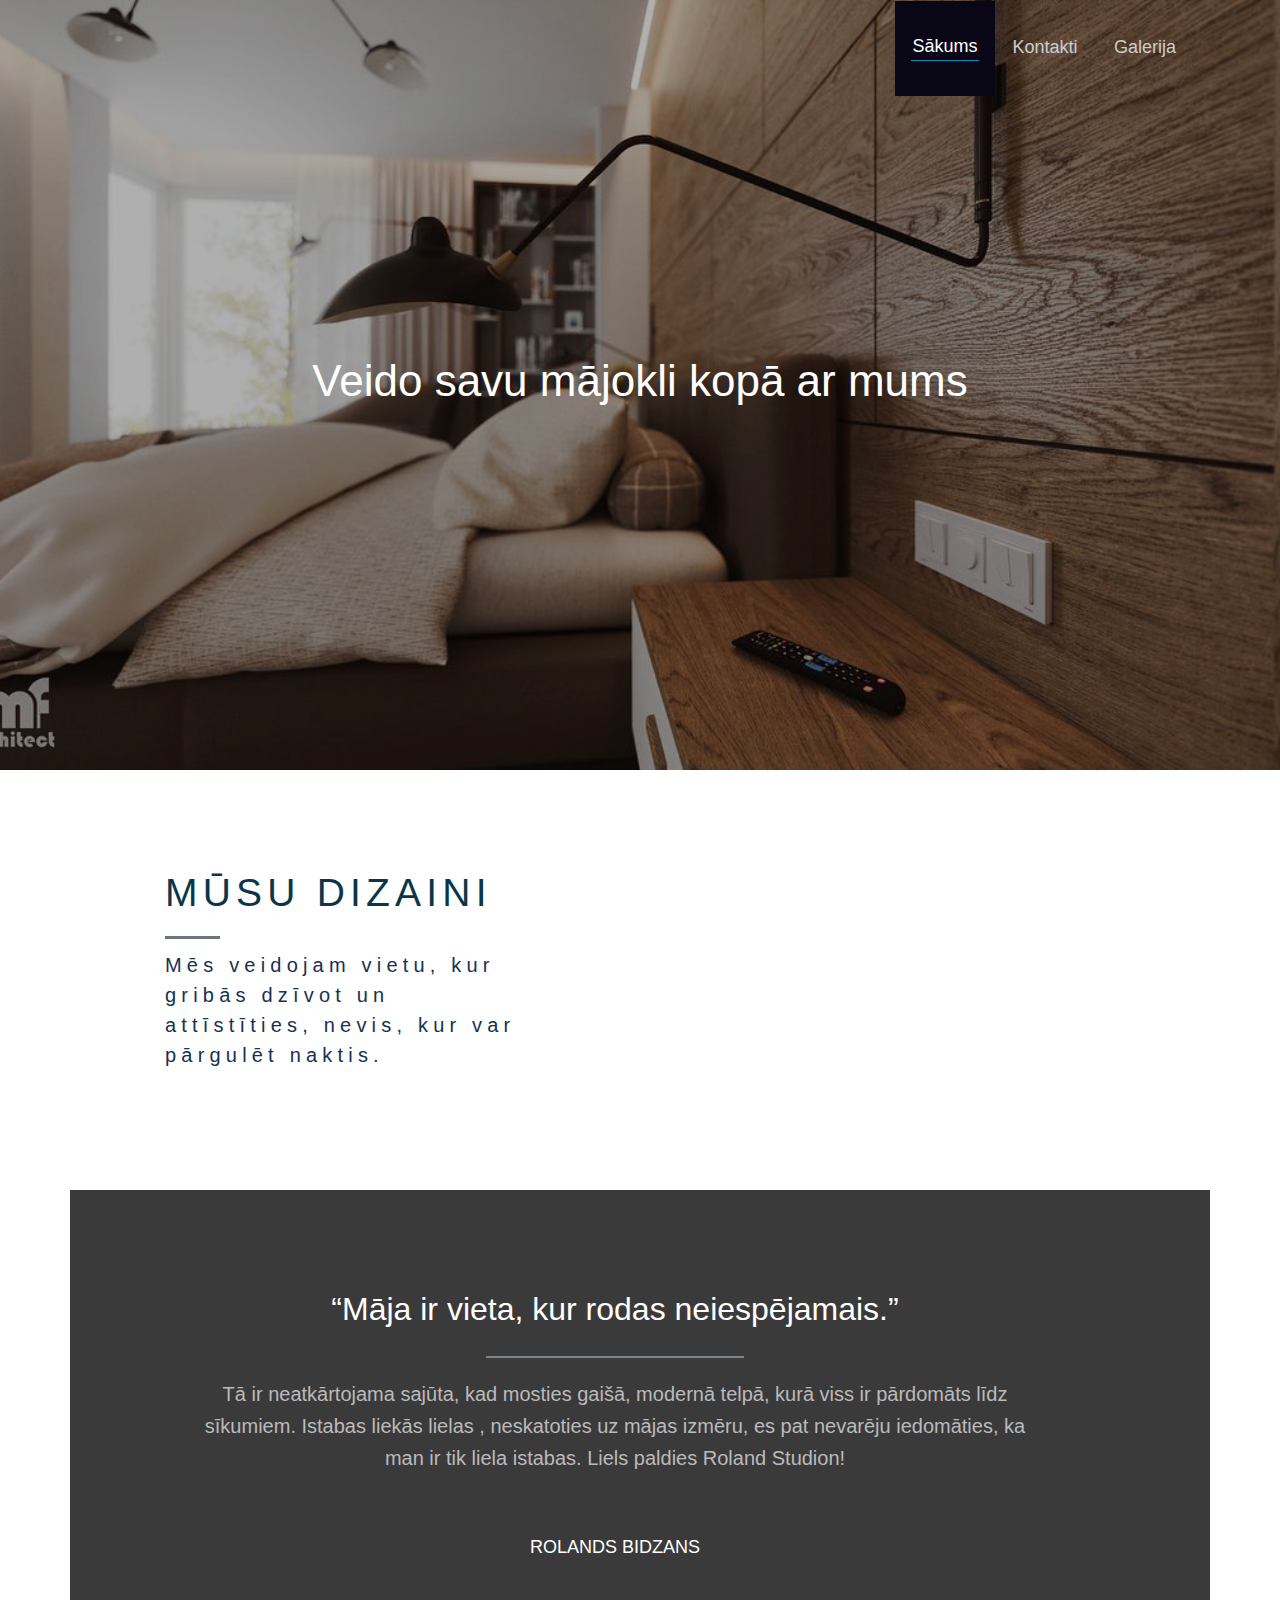
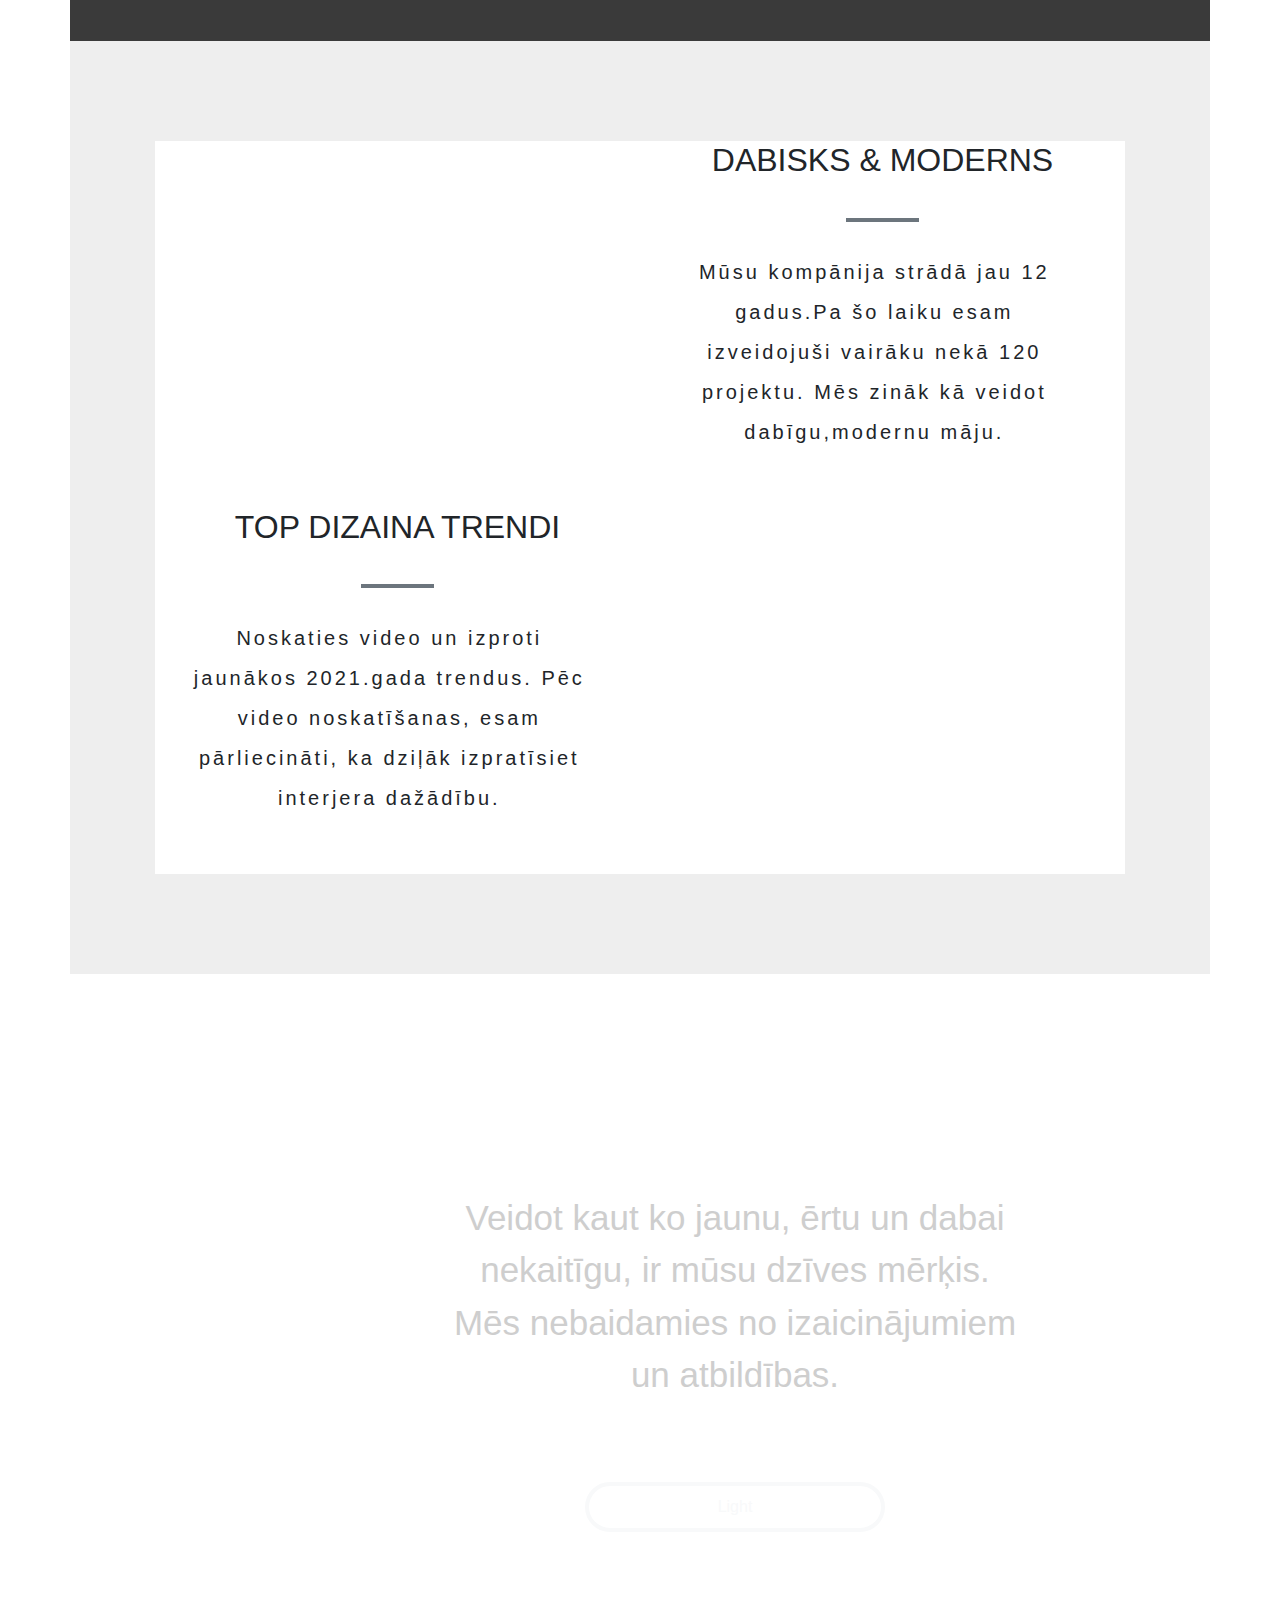
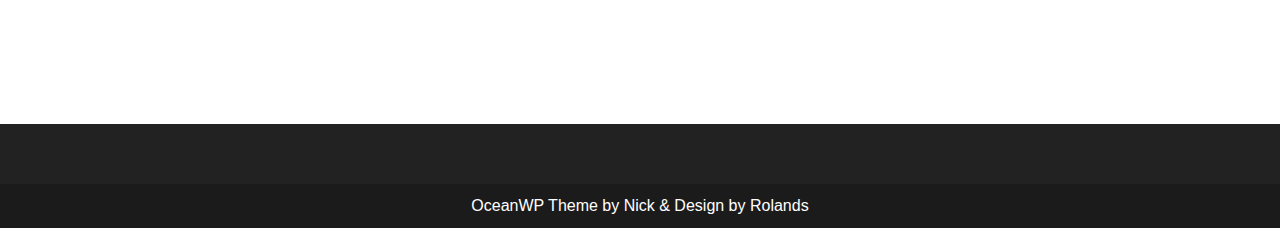
<file: index.html>
<!doctype html>
<html lang="lv">
<head>
    <!-- Required meta tags -->
    <meta charset="utf-8">
    <meta name="viewport" content="width=device-width, initial-scale=1, shrink-to-fit=no">

    <!-- Bootstrap CSS -->
    <link rel="stylesheet" href="css/bootstrap-grid.css">
    <link rel="stylesheet" href="css/bootstrap-reboot.css">
    <link rel="stylesheet" href="https://stackpath.bootstrapcdn.com/bootstrap/4.4.1/css/bootstrap.min.css" integrity="sha384-Vkoo8x4CGsO3+Hhxv8T/Q5PaXtkKtu6ug5TOeNV6gBiFeWPGFN9MuhOf23Q9Ifjh" crossorigin="anonymous">
    <link rel="stylesheet" href="css/style.css">
    <title>Hello, world!</title>
</head>
<body>
    <header>
        <nav>
            <div class="container">
                <div class="row">
                    <div class="col-md-4 offset-md-8">
                        <ul class="nav nav-tabs">
                            <li class="nav-item">
                                <a class="nav-link active" href="index.html">Sākums</a>
                            </li>
                            <li class="nav-item">
                                <a class="nav-link" href="#">Kontakti</a>
                            </li>
                            <li class="nav-item dropdown">
                                <a class="nav-link dropdown-toggle" data-toggle="dropdown" href="#" role="button" aria-haspopup="true" aria-expanded="false">Galerija</a>
                                <div class="dropdown-menu">
                                    <a class="dropdown-item" href="#">Iekšjais dizains</a>
                                    <a class="dropdown-item" href="#">Another action</a>
                                    <a class="dropdown-item" href="#">Something else here</a>
                                    <div class="dropdown-divider"></div>
                                    <a class="dropdown-item" href="#">Separated link</a>
                                </div>
                            </li>
                            <li class="nav-item">
                        </ul>
                    </div>
                </div>
            </div>
        </nav>
    </header>


    <section class="main">
        <div class="container">
            <div class="row">
                <div class="col-md-12">
                    <h1>Veido savu mājokli kopā ar mums</h1>
                </div>
            </div>
        </div>
    </section>

    <section class="information">
        <div class="container">
            <div class="row">
                <div class="col-md-6">
                    <div class="information_item">
                        <h2>MŪSU DIZAINI</h2>
                        <div class="information_item_divider">
                            <span class="information_item_divider_separator">
                            </span>
                        </div>
                        <div class="information_item_decr">
                            Mēs veidojam vietu, kur gribās dzīvot un attīstīties, nevis, kur var pārgulēt naktis.
                        </div>
                    </div>
                </div>
                <div class="col-md-6">
                    <div class="information_img">
                        
                    </div>
                </div>
            </div>
        </div>
    </section>

    <section class="coments">
        <div class="container">
            <div class="row">
                <div class="coments_item">
                    <div class="col-md-12">

                        <div class="coments_item_title">
                            <h2>“Māja ir vieta, kur rodas neiespējamais.”</h2>
                        </div>
                        <div class="coments_item_separate">
                            <div class="coments_item_separate_line"></div>
                        </div>
                        <div class="coments_item_decr">
                            Tā ir neatkārtojama sajūta, kad mosties gaišā, modernā telpā, kurā viss ir pārdomāts līdz sīkumiem. Istabas liekās lielas , neskatoties uz mājas izmēru, es pat nevarēju iedomāties, ka man ir tik liela istabas. Liels paldies Roland Studion!
                        </div>
                        <div class="coments_item_author">
                            ROLANDS BIDZANS
                        </div>
                    </div>
                </div>
            </div>
        </div>
    </section>

    <section class="trends">
        <div class="container container_color">
            <div class="row">
                <div class="col-md-6 col_color">
                    <div class="trends_media">
                       
                    </div>
                    <div class="trends_title">
                        <h2>TOP DIZAINA TRENDI</h2>
                    </div>
                    <div class="trends_separate">
                        <div class="trends_separate_line"></div>
                    </div>
                    <div class="trends_decr">
                        <p>Noskaties video un izproti jaunākos 2021.gada trendus. Pēc video noskatīšanas,
                            esam pārliecināti, ka dziļāk izpratīsiet interjera dažādību.</p>
                    </div>
                </div>
                <div class="col-md-6 col_color">
                    <div class="trends_title">
                        <h2>DABISKS & MODERNS</h2>
                    </div>
                    <div class="trends_separate">
                        <div class="trends_separate_line"></div>
                    </div>
                    <div class="trends_decr">
                        <p>Mūsu kompānija strādā jau 12 gadus.Pa šo laiku esam izveidojuši vairāku nekā 120 projektu.
                            Mēs zināk kā veidot dabīgu,modernu māju.</p>
                    </div>
                    <div class="trends_media">
                        <iframe width="560" height="315" src="https://www.youtube.com/embed/gC8ec_y6ewg?controls=0" frameborder="0" allow="accelerometer; autoplay; encrypted-media; gyroscope; picture-in-picture" allowfullscreen></iframe>
                    </div>
                </div>
            </div>
        </div>
    </section>




    <section class="ourProject">
        <div class="container ourProject_bg">
            <div class="row">
                <div class="col-md-10 offset-md-1">
                    <div class="ourProject_title">
                        Mūsu grandiozākie projekti
                    </div>
                    <div class="ourProject_decr">
                        Veidot kaut ko jaunu, ērtu un dabai nekaitīgu, ir mūsu dzīves mērķis. Mēs nebaidamies no izaicinājumiem un atbildības.
                    </div>

                    <div class="ourProject_btn">
                        <button type="button" class="btn btn-outline-light">Light</button>
                    </div>

                </div>
            </div>
        </div>
    </section>

    <footer>
        <div class="mediaLinks"></div>
        <div class="companyInfo">
            OceanWP Theme by Nick & Design by Rolands
        </div>
    </footer>

<!-- Optional JavaScript -->
<!-- jQuery first, then Popper.js, then Bootstrap JS -->
<script src="https://code.jquery.com/jquery-3.4.1.slim.min.js" integrity="sha384-J6qa4849blE2+poT4WnyKhv5vZF5SrPo0iEjwBvKU7imGFAV0wwj1yYfoRSJoZ+n" crossorigin="anonymous"></script>
<script src="https://cdn.jsdelivr.net/npm/popper.js@1.16.0/dist/umd/popper.min.js" integrity="sha384-Q6E9RHvbIyZFJoft+2mJbHaEWldlvI9IOYy5n3zV9zzTtmI3UksdQRVvoxMfooAo" crossorigin="anonymous"></script>
<script src="https://stackpath.bootstrapcdn.com/bootstrap/4.4.1/js/bootstrap.min.js" integrity="sha384-wfSDF2E50Y2D1uUdj0O3uMBJnjuUD4Ih7YwaYd1iqfktj0Uod8GCExl3Og8ifwB6" crossorigin="anonymous"></script>
</body>
</html>
</file>
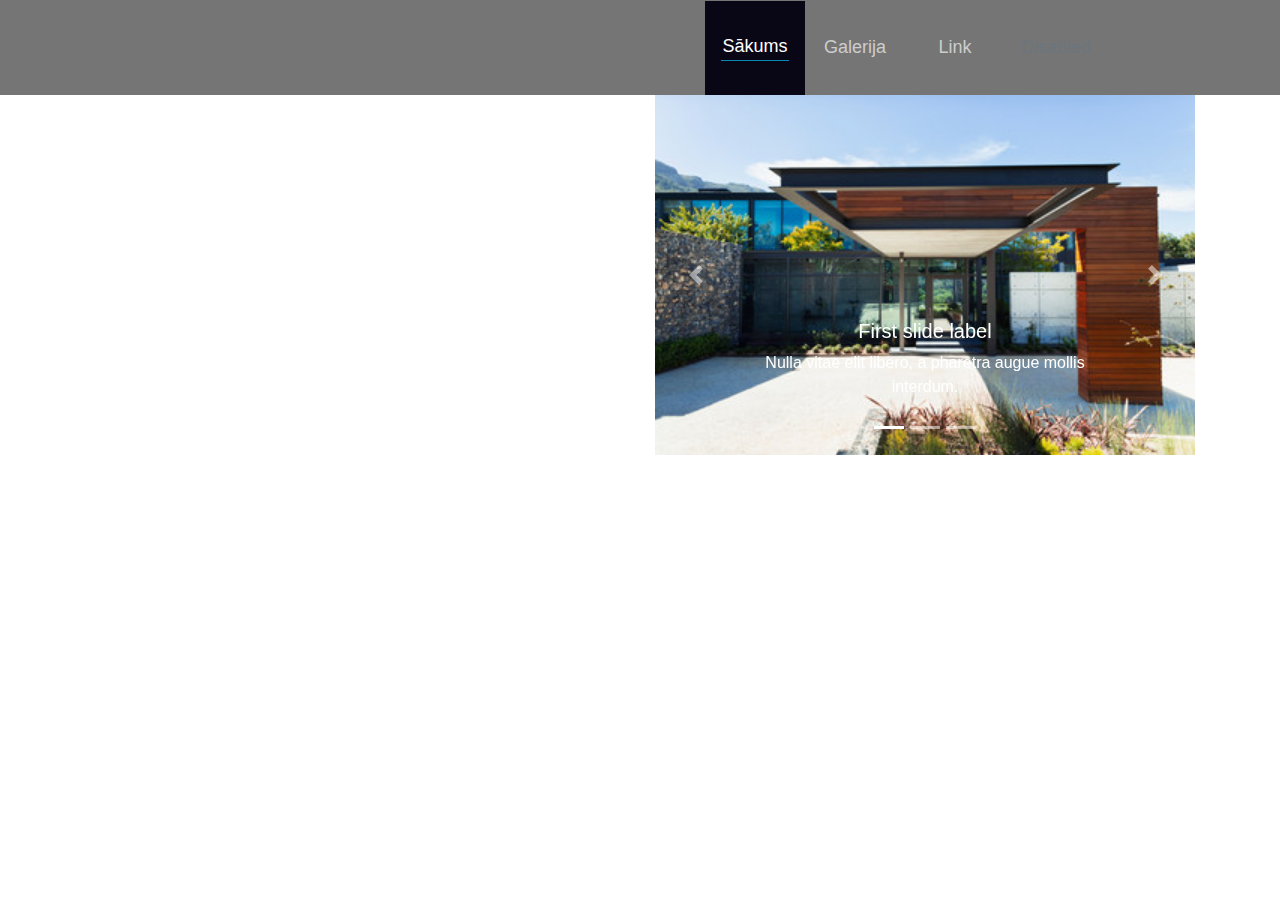
<file: galery1.html>
<!doctype html>
<html lang="en">
<head>
    <!-- Required meta tags -->
    <meta charset="utf-8">
    <meta name="viewport" content="width=device-width, initial-scale=1, shrink-to-fit=no">

    <!-- Bootstrap CSS -->
    <link rel="stylesheet" href="css/bootstrap-grid.css">
    <link rel="stylesheet" href="css/bootstrap-reboot.css">
    <link rel="stylesheet" href="https://stackpath.bootstrapcdn.com/bootstrap/4.4.1/css/bootstrap.min.css" integrity="sha384-Vkoo8x4CGsO3+Hhxv8T/Q5PaXtkKtu6ug5TOeNV6gBiFeWPGFN9MuhOf23Q9Ifjh" crossorigin="anonymous">
    <link rel="stylesheet" href="css/style.css">
    <title>Galerija</title>
</head>
<body>
    <header>
        <div class="container">
            <div class="row">
                <div class="col-md-6">
                    <ul class="nav nav-tabs">
                        <li class="nav-item">
                            <a class="nav-link active" href="index.html">Sākums</a>
                        </li>
                        <li class="nav-item dropdown">
                            <a class="nav-link dropdown-toggle" data-toggle="dropdown" href="#" role="button" aria-haspopup="true" aria-expanded="false">Galerija</a>
                            <div class="dropdown-menu">
                                <a class="dropdown-item" href="galery1.html">Galerija</a>
                                <a class="dropdown-item" href="#">Another action</a>
                                <a class="dropdown-item" href="#">Something else here</a>
                                <div class="dropdown-divider"></div>
                                <a class="dropdown-item" href="#">Separated link</a>
                            </div>
                        </li>
                        <li class="nav-item">
                            <a class="nav-link" href="#">Link</a>
                        </li>
                        <li class="nav-item">
                            <a class="nav-link disabled" href="#" tabindex="-1" aria-disabled="true">Disabled</a>
                        </li>
                    </ul>
                </div>
            </div>
        </div>
    </header>


    <section class="galery_img">
        <div class="container">
            <div class="row">
                <div class="col-md-6 offset-md-3" >
                    <div id="carouselExampleCaptions" class="carousel slide" data-ride="carousel">
                        <ol class="carousel-indicators">
                            <li data-target="#carouselExampleCaptions" data-slide-to="0" class="active"></li>
                            <li data-target="#carouselExampleCaptions" data-slide-to="1"></li>
                            <li data-target="#carouselExampleCaptions" data-slide-to="2"></li>
                        </ol>
                        <div class="carousel-inner">
                            <div class="carousel-item active">
                                <img src="img/bg_3.jpg" class="d-block w-100" alt="...">
                                <div class="carousel-caption d-none d-md-block">
                                    <h5>First slide label</h5>
                                    <p>Nulla vitae elit libero, a pharetra augue mollis interdum.</p>
                                </div>
                            </div>
                            <div class="carousel-item">
                                <img src="img/bg_2.jpg" class="d-block w-100" alt="...">
                                <div class="carousel-caption d-none d-md-block">
                                    <h5>Second slide label</h5>
                                    <p>Lorem ipsum dolor sit amet, consectetur adipiscing elit.</p>
                                </div>
                            </div>
                            <div class="carousel-item">
                                <img src="img/bg_1.jpg" class="d-block w-100" alt="...">
                                <div class="carousel-caption d-none d-md-block">
                                    <h5>Third slide label</h5>
                                    <p>Praesent commodo cursus magna, vel scelerisque nisl consectetur.</p>
                                </div>
                            </div>
                        </div>
                        <a class="carousel-control-prev" href="#carouselExampleCaptions" role="button" data-slide="prev">
                            <span class="carousel-control-prev-icon" aria-hidden="true"></span>
                            <span class="sr-only">Previous</span>
                        </a>
                        <a class="carousel-control-next" href="#carouselExampleCaptions" role="button" data-slide="next">
                            <span class="carousel-control-next-icon" aria-hidden="true"></span>
                            <span class="sr-only">Next</span>
                        </a>
                    </div>
                </div>
            </div>
        </div>
    </section>
<!-- Optional JavaScript -->
<!-- jQuery first, then Popper.js, then Bootstrap JS -->
<script src="https://code.jquery.com/jquery-3.4.1.slim.min.js" integrity="sha384-J6qa4849blE2+poT4WnyKhv5vZF5SrPo0iEjwBvKU7imGFAV0wwj1yYfoRSJoZ+n" crossorigin="anonymous"></script>
<script src="https://cdn.jsdelivr.net/npm/popper.js@1.16.0/dist/umd/popper.min.js" integrity="sha384-Q6E9RHvbIyZFJoft+2mJbHaEWldlvI9IOYy5n3zV9zzTtmI3UksdQRVvoxMfooAo" crossorigin="anonymous"></script>
<script src="https://stackpath.bootstrapcdn.com/bootstrap/4.4.1/js/bootstrap.min.js" integrity="sha384-wfSDF2E50Y2D1uUdj0O3uMBJnjuUD4Ih7YwaYd1iqfktj0Uod8GCExl3Og8ifwB6" crossorigin="anonymous"></script>
</body>
</html>
</file>
<file: css/style.css>
*{-webkit-box-sizing:border-box;box-sizing:border-box}header{display:-webkit-box;display:-ms-flexbox;display:flex;position:relative;background-color:rgba(0,0,0,0.54)}.row{height:100%;-ms-flex-line-pack:center;align-content:center;-webkit-box-pack:right;-ms-flex-pack:right;justify-content:right}nav{border:none;width:100%;height:95px;-webkit-box-pack:right;-ms-flex-pack:right;justify-content:right;z-index:2}.nav-tabs{width:100%;padding-left:50px;height:95px;border-bottom:none;-webkit-box-align:center;-ms-flex-align:center;align-items:center}.nav-tabs .dropdown-menu{background-color:rgba(0,0,0,0.8)}.nav-tabs .dropdown-item{background:none;color:rgba(255,255,255,0.81)}.nav-tabs .dropdown-item:hover{background:#000;color:#fff}.nav-tabs .dropdown-toggle:after{border:none}.nav-tabs .nav-link{text-align:center;width:100px;font-size:18px;color:#cdcdcd;background:none;border:none}.nav-tabs .nav-link.active{text-align:center;height:95px;width:100px;border-radius:0;color:#fff;background:none;border:none;background:#090616}.nav-tabs .nav-link:after{content:"";display:block;height:2px;width:0%;background-color:#058bb3;-webkit-transition:.5s all;transition:.5s all}.nav-tabs .nav-link:hover:after{width:100%}.nav-tabs .nav-item.show .nav-link,.nav-tabs .nav-link.active{background:#090616;color:#fff;border-radius:0;height:95px;padding-top:32px}.nav-tabs .nav-item.show .nav-link:after,.nav-tabs .nav-link.active:after{content:"";display:block;height:1.5px;width:100%;-webkit-transition:.5s all;transition:.5s all}.main{margin-top:-95px;display:-webkit-box;display:-ms-flexbox;display:flex;position:relative;height:770px;width:100%;-webkit-box-pack:center;-ms-flex-pack:center;justify-content:center;background:url("../img/main2_bg.jpg") center center/cover no-repeat;text-align:center}  .main h1{color:#fff;font-size:44px;font-width:400;font-style:inherit}  .information{width:100%;padding:100px 0px 100px 0px;display:-webkit-box;display:-ms-flexbox;display:flex;-webkit-box-pack:center;-ms-flex-pack:center;justify-content:center;justify-items:center;-webkit-box-align:center;-ms-flex-align:center;align-items:center}  .information_item{padding:0 80px;-webkit-box-align:center;-ms-flex-align:center;align-items:center}  .information_item h2{color:#0B3649;font-size:39px}  .information_item{color:#163153;letter-spacing:5.2px;margin-bottom:20px}  .information_item_divider{padding:11px 0;width:100%}  .information_item_divider_separator{display:block;width:54.6px;height:3px;background-color:#6c757d}  .information_item_decr{font-size:20px}  .information_img img{margin:0 20px 20px 0;width:136.65px;height:136.65px}  .coments_item{text-align:center;background-color:#3a3a3a;width:100%;padding:100px 150px 80px 100px}  .coments_item_title{color:#fff}  .coments_item_separate{display:-webkit-box;display:-ms-flexbox;display:flex;-webkit-box-pack:center;-ms-flex-pack:center;justify-content:center;-ms-flex-line-pack:center;align-content:center;padding:20px 0}  .coments_item_separate_line{width:30%;height:2px;background-color:#7b848c}  .coments_item_decr{color:#bababa;line-height:1.6em;font-weight:400;font-size:20px;font-style:inherit}  .coments_item_author{margin-top:60px;font-size:18px;color:#fff}  .trends .container_color{background:#eee;padding:100px}  .trends .col_color{background-color:#fff;padding:0}  .trends_media{width:100%;height:366.6px}  .trends_media img,.trends_media iframe{width:100%;height:100%}  .trends_title{display:-webkit-box;display:-ms-flexbox;display:flex;-webkit-box-pack:center;-ms-flex-pack:center;justify-content:center;width:100%}  .trends_title h1{font-size:24px;font-family:"Ovo",Sans-serif}  .trends_separate{display:-webkit-box;display:-ms-flexbox;display:flex;-webkit-box-pack:center;-ms-flex-pack:center;justify-content:center;width:100%;padding:30px 0}  .trends_separate_line{height:4px;width:15%;background-color:#6c757d}  .trends_decr{display:-webkit-box;display:-ms-flexbox;display:flex;-webkit-box-pack:center;-ms-flex-pack:center;justify-content:center;text-align:center;width:100%;padding:0px 50px 40.2px 33.7px}  .trends_decr p{font-style:inherit;font-weight:inherit;font-size:20px;line-height:2;letter-spacing:3px}  .ourProject{width:100%}  .ourProject_bg{width:100%;height:700px;background:url("../img/daba8.jpg") fixed center/cover no-repeat}  .ourProject_title{padding:40px 0;text-align:center;font-family:"Shadows Into Light",Sans-serif;color:#fff;font-size:50px}  .ourProject_decr{padding:40px 0;text-align:center;font-size:35px;color:#cecece;padding:0 170px}  .ourProject_btn{padding:80px 0;display:-webkit-box;display:-ms-flexbox;display:flex;-webkit-box-pack:center;-ms-flex-pack:center;justify-content:center}  .btn{width:300px;height:50px;border-radius:100px;border-width:4px}  footer{width:100%;padding-top:50px}  .mediaLinks{width:100%;height:60px;background-color:#222}  .companyInfo{color:#fff;display:-webkit-box;display:-ms-flexbox;display:flex;-webkit-box-pack:center;-ms-flex-pack:center;justify-content:center;-webkit-box-align:center;-ms-flex-align:center;align-items:center;width:100%;height:44px;background-color:#1B1B1B}

/*# sourceMappingURL=style.css.map */
</file>
